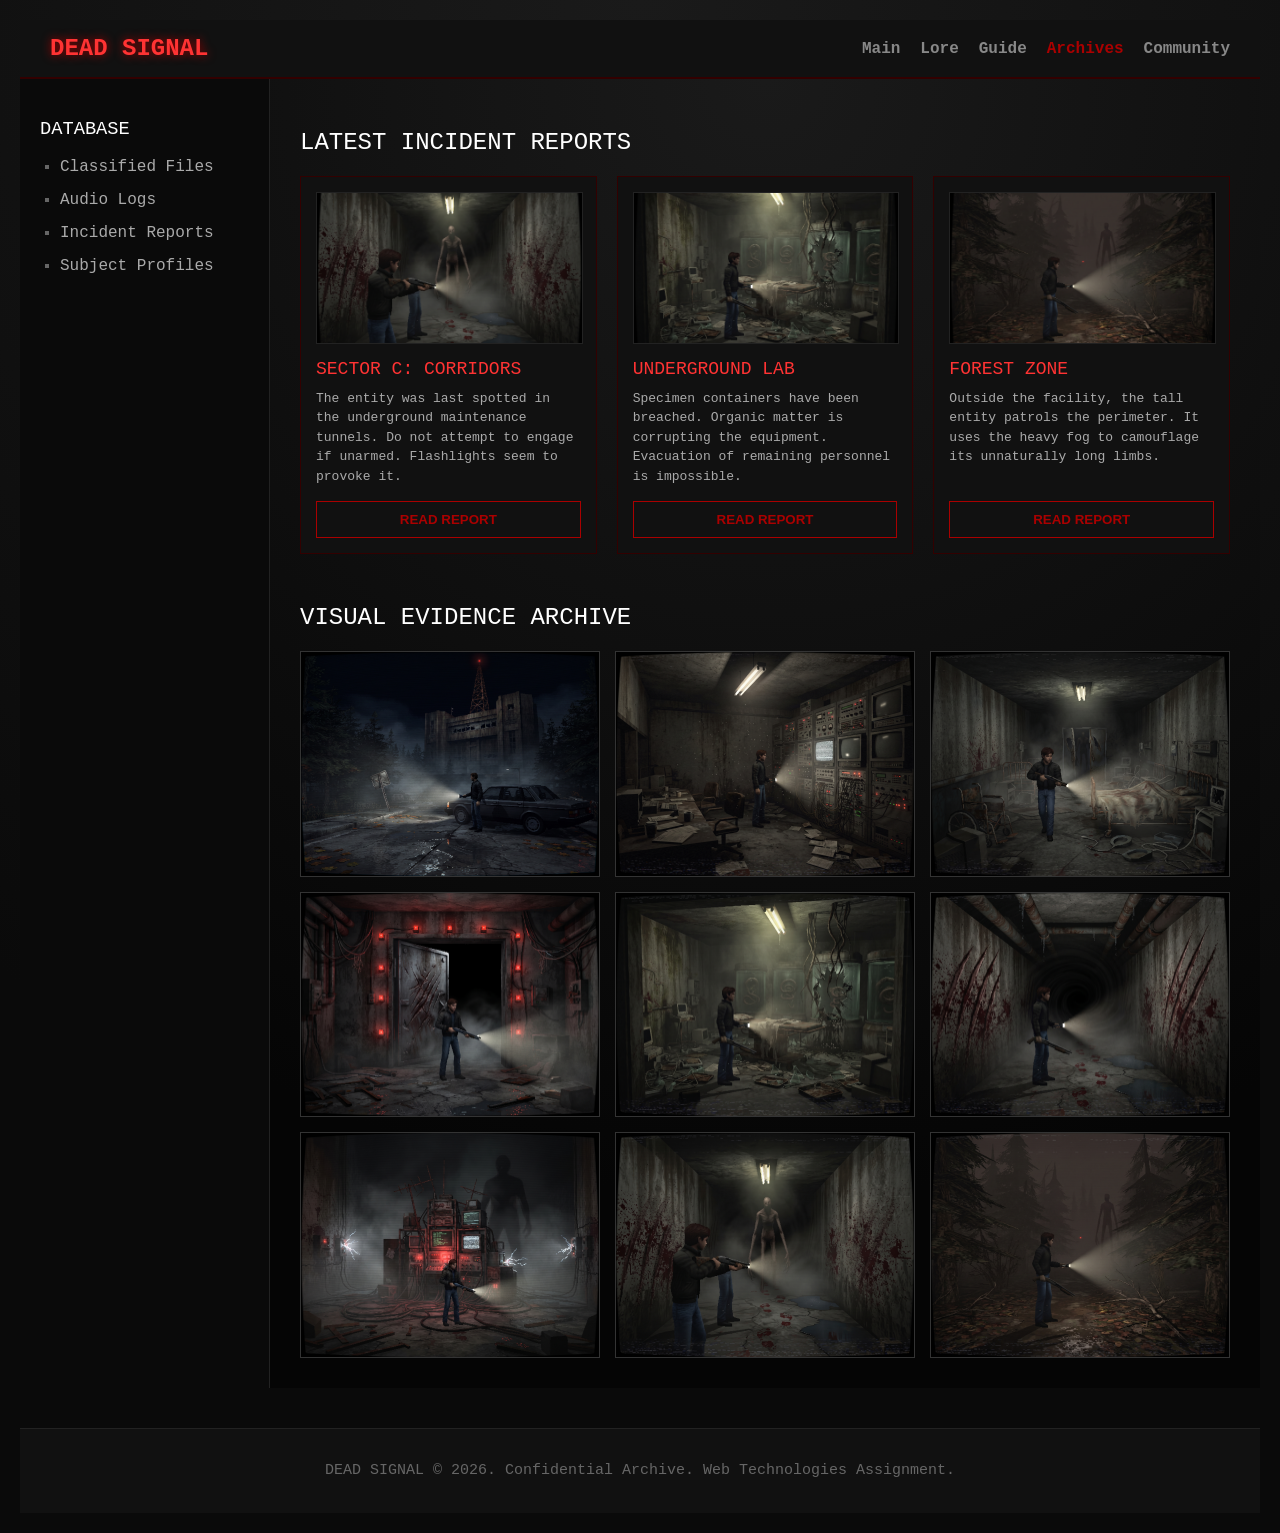
<file: archive.html>
<!DOCTYPE html>
<html lang="en">
<head>
    <meta charset="UTF-8">
    <meta name="viewport" content="width=device-width, initial-scale=1.0">
    <title>DEAD SIGNAL - Archives</title>
    <link href="css/style.css" rel="stylesheet">
</head>
<body>

    <div class="grid-layout">
        
        <header class="layout-header">
            <div class="flex-navbar">
                <div class="logo">DEAD SIGNAL</div>
                <ul class="nav-links">
                    <li><a href="index.html">Main</a></li>
                    <li><a href="story.html">Lore</a></li>
                    <li><a href="guide.html">Guide</a></li>
                    <li><a href="archive.html" class="active">Archives</a></li>
                    <li><a href="community.html">Community</a></li>
                </ul>
            </div>
        </header>

        <aside class="layout-sidebar">
            <h3>Database</h3>
            <ul class="sidebar-menu">
                <li><a href="#">Classified Files</a></li>
                <li><a href="#">Audio Logs</a></li>
                <li><a href="#">Incident Reports</a></li>
                <li><a href="#">Subject Profiles</a></li>
            </ul>
        </aside>

        <main class="layout-main">
            
            <h2>Latest Incident Reports</h2>
            <section class="cards-container">
                <div class="card">
                    <img src="Game Screenshots/s8.jpeg" alt="Corridor Encounter">
                    <h3>Sector C: Corridors</h3>
                    <p>The entity was last spotted in the underground maintenance tunnels. Do not attempt to engage if unarmed. Flashlights seem to provoke it.</p>
                    <button class="report-btn" data-title="INCIDENT REPORT — 17.10.1998" data-text="Two personnel entered Sector C and failed to return. Security footage shows the entity standing motionless in the corridor. All attempts to communicate failed. The area is now sealed.">Read Report</button>
                </div>
                <div class="card">
                    <img src="Game Screenshots/s5.jpeg" alt="The Laboratory">
                    <h3>Underground Lab</h3>
                    <p>Specimen containers have been breached. Organic matter is corrupting the equipment. Evacuation of remaining personnel is impossible.</p>
                    <button class="report-btn" data-title="INCIDENT REPORT — 17.10.1998" data-text="Specimen containment has failed. Organic growth was found throughout the laboratory. Three researchers are missing. Remaining personnel have been ordered to evacuate immediately.">Read Report</button>
                </div>
                <div class="card">
                    <img src="Game Screenshots/s9.jpeg" alt="Forest Entity">
                    <h3>Forest Zone</h3>
                    <p>Outside the facility, the tall entity patrols the perimeter. It uses the heavy fog to camouflage its unnaturally long limbs.</p>
                    <button class="report-btn" data-title="INCIDENT REPORT — 18.10.1998" data-text="A large humanoid entity was observed outside the facility. Visibility was reduced by abnormal fog. Two security officers disappeared while investigating the perimeter. No bodies were recovered.">Read Report</button>
                </div>
            </section>

            <h2>Visual Evidence Archive</h2>
            
            <section class="gallery-container">
                <div class="gallery-item">
                    <img src="Game Screenshots/s1.jpeg" alt="Evidence 1">
                    <div class="gallery-caption">Station 17 Exterior</div>
                </div>
                <div class="gallery-item">
                    <img src="Game Screenshots/s2.jpeg" alt="Evidence 2">
                    <div class="gallery-caption">Control Room Alpha</div>
                </div>
                <div class="gallery-item">
                    <img src="Game Screenshots/s3.jpeg" alt="Evidence 3">
                    <div class="gallery-caption">Hospital Wing</div>
                </div>
                <div class="gallery-item">
                    <img src="Game Screenshots/s4.jpeg" alt="Evidence 4">
                    <div class="gallery-caption">Breached Blast Door</div>
                </div>
                <div class="gallery-item">
                    <img src="Game Screenshots/s5.jpeg" alt="Evidence 5">
                    <div class="gallery-caption">Bio-Lab Containment</div>
                </div>
                <div class="gallery-item">
                    <img src="Game Screenshots/s6.jpeg" alt="Evidence 6">
                    <div class="gallery-caption">Blood-stained Tunnels</div>
                </div>
                <div class="gallery-item">
                    <img src="Game Screenshots/s7.jpeg" alt="Evidence 7">
                    <div class="gallery-caption">The Core Terminal</div>
                </div>
                <div class="gallery-item">
                    <img src="Game Screenshots/s8.jpeg" alt="Evidence 8">
                    <div class="gallery-caption">Hostile Encounter</div>
                </div>
                <div class="gallery-item">
                    <img src="Game Screenshots/s9.jpeg" alt="Evidence 9">
                    <div class="gallery-caption">The Tall Man (Forest)</div>
                </div>
            </section>

        </main>

        <footer class="layout-footer">
            <p>DEAD SIGNAL © 2026. Confidential Archive. Web Technologies Assignment.</p>
        </footer>

    </div>

    <div id="report-modal" class="modal">
        <div class="modal-content">
            <span class="close-btn">&times;</span>
            <h3 id="modal-title">resident evil is top</h3>
            <p id="modal-text">пасхалка</p>
        </div>
    </div>

    <script>
        const modal = document.getElementById("report-modal");
        const modalTitle = document.getElementById("modal-title");
        const modalText = document.getElementById("modal-text");
        const closeBtn = document.querySelector(".close-btn");
        const reportButtons = document.querySelectorAll(".report-btn");

        reportButtons.forEach(button => {
            button.addEventListener("click", function() {
                modalTitle.innerText = this.getAttribute("data-title");
                modalText.innerText = this.getAttribute("data-text");
                modal.style.display = "flex";
            });
        });

        closeBtn.addEventListener("click", function() {
            modal.style.display = "none";
        });

        window.addEventListener("click", function(event) {
            if (event.target === modal) {
                modal.style.display = "none";
            }
        });
    </script>
</body>
</html>
</file>
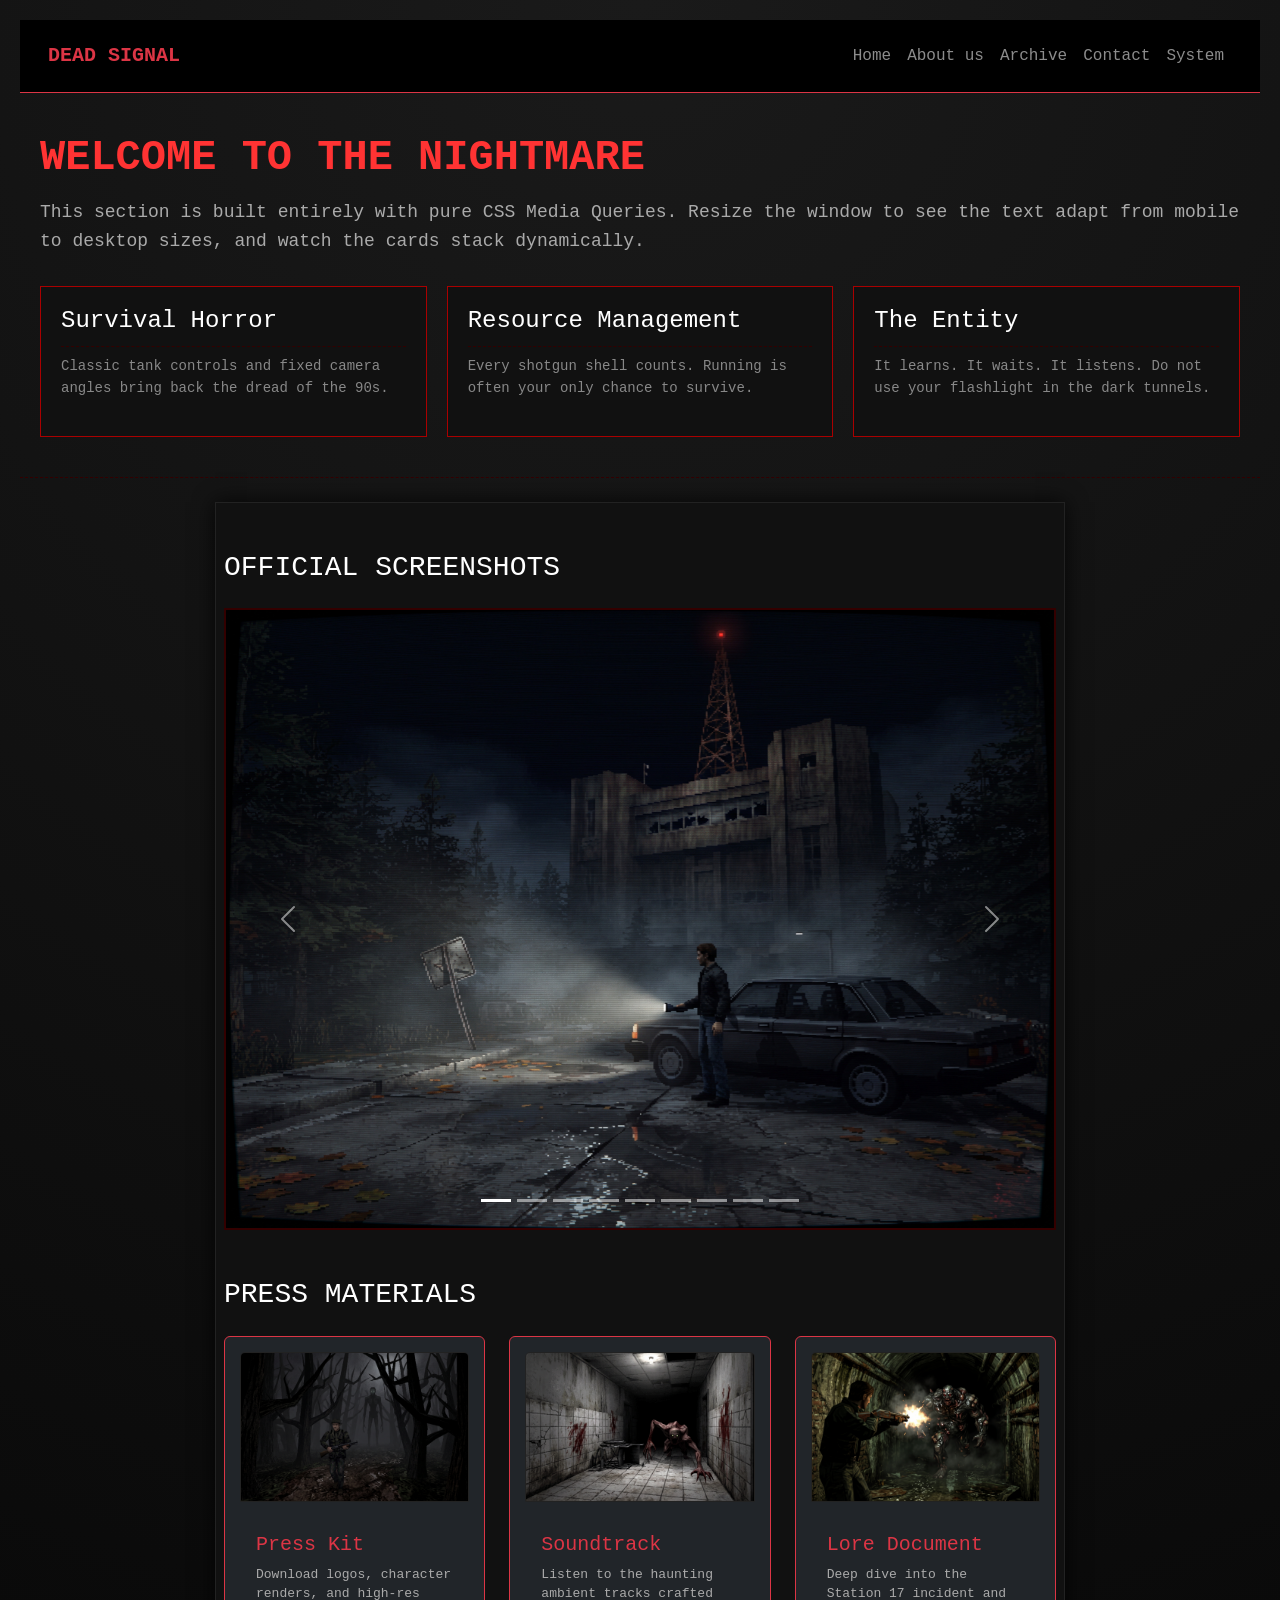
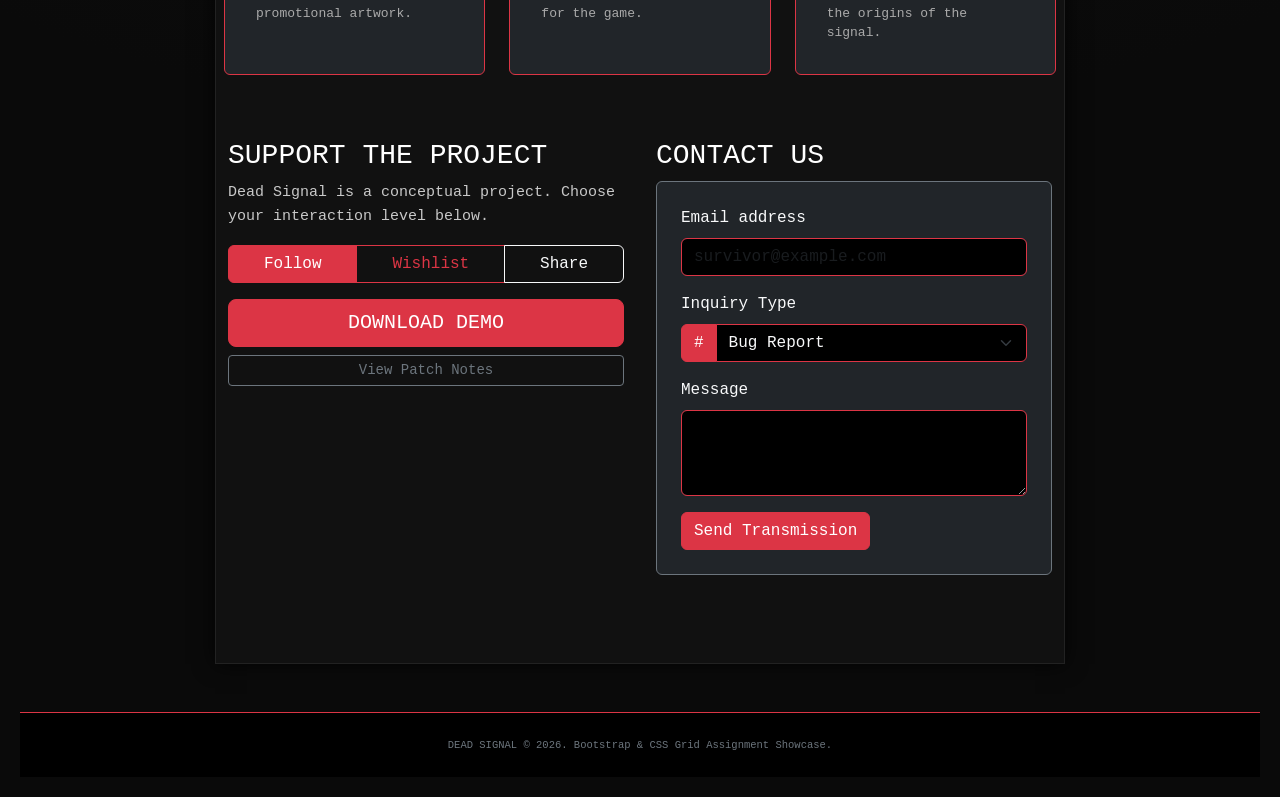
<file: community.html>
<!DOCTYPE html>
<html lang="en">
<head>
    <meta charset="UTF-8">
    <meta name="viewport" content="width=device-width, initial-scale=1.0">
    <title>DEAD SIGNAL - Community & Press</title>
    
    <link href="https://cdn.jsdelivr.net/npm/bootstrap@5.3.2/dist/css/bootstrap.min.css" rel="stylesheet">
    <link href="css/style.css" rel="stylesheet">

    <style>
        body {
            background-color: #050505;
            color: #c8c8c8;
        }
    </style>
</head>
<body>

    <nav class="navbar navbar-expand-md navbar-dark bg-black border-bottom border-danger p-3">
        <div class="container-fluid">
            <a class="navbar-brand text-danger fw-bold" style="font-family: 'Courier New', Courier, monospace;" href="#">DEAD SIGNAL</a>
            <button class="navbar-toggler" type="button" data-bs-toggle="collapse" data-bs-target="#navbarNav" aria-controls="navbarNav" aria-expanded="false" aria-label="Toggle navigation">
                <span class="navbar-toggler-icon"></span>
            </button>
            <div class="collapse navbar-collapse" id="navbarNav">
                <ul class="navbar-nav ms-auto" style="font-family: 'Courier New', Courier, monospace;">
                    <li class="nav-item"><a class="nav-link" href="index.html">Home</a></li>
                    <li class="nav-item"><a class="nav-link" href="story.html">About us</a></li>
                    <li class="nav-item"><a class="nav-link" href="archive.html">Archive</a></li>
                    <li class="nav-item"><a class="nav-link" href="#contact">Contact</a></li>
                    <li class="nav-item"><a class="nav-link" href="system.html">System</a></li>
                </ul>
            </div>
        </div>
    </nav>


    <section class="pure-css-section" style="padding: 40px 20px; border-bottom: 1px dashed #330000;">
        <div style="max-width: 1200px; margin: 0 auto;">
            
            <h2 class="responsive-typography-title">Welcome to the Nightmare</h2>
            <p class="responsive-typography-text">This section is built entirely with pure CSS Media Queries. Resize the window to see the text adapt from mobile to desktop sizes, and watch the cards stack dynamically.</p>

            <div class="pure-css-cards">
                <div class="pure-card">
                    <h4>Survival Horror</h4>
                    <p>Classic tank controls and fixed camera angles bring back the dread of the 90s.</p>
                </div>
                <div class="pure-card">
                    <h4>Resource Management</h4>
                    <p>Every shotgun shell counts. Running is often your only chance to survive.</p>
                </div>
                <div class="pure-card">
                    <h4>The Entity</h4>
                    <p>It learns. It waits. It listens. Do not use your flashlight in the dark tunnels.</p>
                </div>
            </div>
        </div>
    </section>


    <main class="container py-5 mt-lg-4 px-sm-2">
        
        <h3 class="text-white text-uppercase mb-4">Official Screenshots</h3>
        <div id="gameCarousel" class="carousel slide mb-5" data-bs-ride="carousel" style="border: 2px solid #330000;">
            <div class="carousel-indicators">
                <button type="button" data-bs-target="#gameCarousel" data-bs-slide-to="0" class="active"></button>
                <button type="button" data-bs-target="#gameCarousel" data-bs-slide-to="1"></button>
                <button type="button" data-bs-target="#gameCarousel" data-bs-slide-to="2"></button>
                <button type="button" data-bs-target="#gameCarousel" data-bs-slide-to="3"></button>
                <button type="button" data-bs-target="#gameCarousel" data-bs-slide-to="4"></button>
                <button type="button" data-bs-target="#gameCarousel" data-bs-slide-to="5"></button>
                <button type="button" data-bs-target="#gameCarousel" data-bs-slide-to="6"></button>
                <button type="button" data-bs-target="#gameCarousel" data-bs-slide-to="7"></button>
                <button type="button" data-bs-target="#gameCarousel" data-bs-slide-to="8"></button>
            </div>
            <div class="carousel-inner">
                <div class="carousel-item active"><img src="Game Screenshots/s1.jpeg" class="d-block w-100" alt="S1"></div>
                <div class="carousel-item"><img src="Game Screenshots/s2.jpeg" class="d-block w-100" alt="S2"></div>
                <div class="carousel-item"><img src="Game Screenshots/s3.jpeg" class="d-block w-100" alt="S3"></div>
                <div class="carousel-item"><img src="Game Screenshots/s4.jpeg" class="d-block w-100" alt="S4"></div>
                <div class="carousel-item"><img src="Game Screenshots/s5.jpeg" class="d-block w-100" alt="S5"></div>
                <div class="carousel-item"><img src="Game Screenshots/s6.jpeg" class="d-block w-100" alt="S6"></div>
                <div class="carousel-item"><img src="Game Screenshots/s7.jpeg" class="d-block w-100" alt="S7"></div>
                <div class="carousel-item"><img src="Game Screenshots/s8.jpeg" class="d-block w-100" alt="S8"></div>
                <div class="carousel-item"><img src="Game Screenshots/s9.jpeg" class="d-block w-100" alt="S9"></div>
            </div>
            <button class="carousel-control-prev" type="button" data-bs-target="#gameCarousel" data-bs-slide="prev">
                <span class="carousel-control-prev-icon"></span>
                <span class="visually-hidden">Previous</span>
            </button>
            <button class="carousel-control-next" type="button" data-bs-target="#gameCarousel" data-bs-slide="next">
                <span class="carousel-control-next-icon"></span>
                <span class="visually-hidden">Next</span>
            </button>
        </div>

        <h3 class="text-white text-uppercase mt-5 mb-4">Press Materials</h3>
        <div class="row g-4 mb-5">
            <div class="col-12 col-md-6 col-lg-4">
                <div class="card h-100 bg-dark border-danger text-light">
                    <img src="Game Screenshots/1.jpeg" class="card-img-top" alt="Promo 1">
                    <div class="card-body">
                        <h5 class="card-title text-danger">Press Kit</h5>
                        <p class="card-text">Download logos, character renders, and high-res promotional artwork.</p>
                    </div>
                </div>
            </div>
            <div class="col-12 col-md-6 col-lg-4">
                <div class="card h-100 bg-dark border-danger text-light">
                    <img src="Game Screenshots/2.jpeg" class="card-img-top" alt="Promo 2">
                    <div class="card-body">
                        <h5 class="card-title text-danger">Soundtrack</h5>
                        <p class="card-text">Listen to the haunting ambient tracks crafted for the game.</p>
                    </div>
                </div>
            </div>
            <div class="col-12 col-md-12 col-lg-4">
                <div class="card h-100 bg-dark border-danger text-light">
                    <img src="Game Screenshots/3.jpeg" class="card-img-top" alt="Promo 3">
                    <div class="card-body">
                        <h5 class="card-title text-danger">Lore Document</h5>
                        <p class="card-text">Deep dive into the Station 17 incident and the origins of the signal.</p>
                    </div>
                </div>
            </div>
        </div>

        <div class="row mt-5" id="contact">
            <div class="col-12 col-lg-6 mb-4 p-sm-3">
                <h3 class="text-white text-uppercase">Support the Project</h3>
                <p>Dead Signal is a conceptual project. Choose your interaction level below.</p>
                <div class="btn-group w-100 mb-3" role="group">
                    <button type="button" class="btn btn-danger">Follow</button>
                    <button type="button" class="btn btn-outline-danger">Wishlist</button>
                    <button type="button" class="btn btn-outline-light">Share</button>
                </div>
                <button type="button" class="btn btn-danger btn-lg w-100 mb-2">DOWNLOAD DEMO</button>
                <button type="button" class="btn btn-outline-secondary btn-sm w-100">View Patch Notes</button>
            </div>

            <div class="col-12 col-lg-6 mb-4 p-sm-3">
                <h3 class="text-white text-uppercase">Contact Us</h3>
                <form class="bg-dark p-4 border border-secondary rounded">
                    <div class="mb-3">
                        <label for="contactEmail" class="form-label text-light">Email address</label>
                        <input type="email" class="form-control bg-black text-light border-danger" id="contactEmail" placeholder="survivor@example.com">
                    </div>
                    <div class="mb-3">
                        <label class="form-label text-light">Inquiry Type</label>
                        <div class="input-group">
                            <span class="input-group-text bg-danger text-white border-danger">#</span>
                            <select class="form-select bg-black text-light border-danger">
                                <option>Bug Report</option>
                                <option>Press Inquiry</option>
                                <option>General Feedback</option>
                            </select>
                        </div>
                    </div>
                    <div class="mb-3">
                        <label for="messageText" class="form-label text-light">Message</label>
                        <textarea class="form-control bg-black text-light border-danger" id="messageText" rows="3"></textarea>
                    </div>
                    <button type="submit" class="btn btn-danger">Send Transmission</button>
                </form>
            </div>
        </div>

    </main>

    <footer class="bg-black border-top border-danger text-center p-4 mt-5">
        <p class="text-secondary small m-0">DEAD SIGNAL © 2026. Bootstrap & CSS Grid Assignment Showcase.</p>
    </footer>

    <script src="https://cdn.jsdelivr.net/npm/bootstrap@5.3.2/dist/js/bootstrap.bundle.min.js"></script>
</body>
</html>
</file>
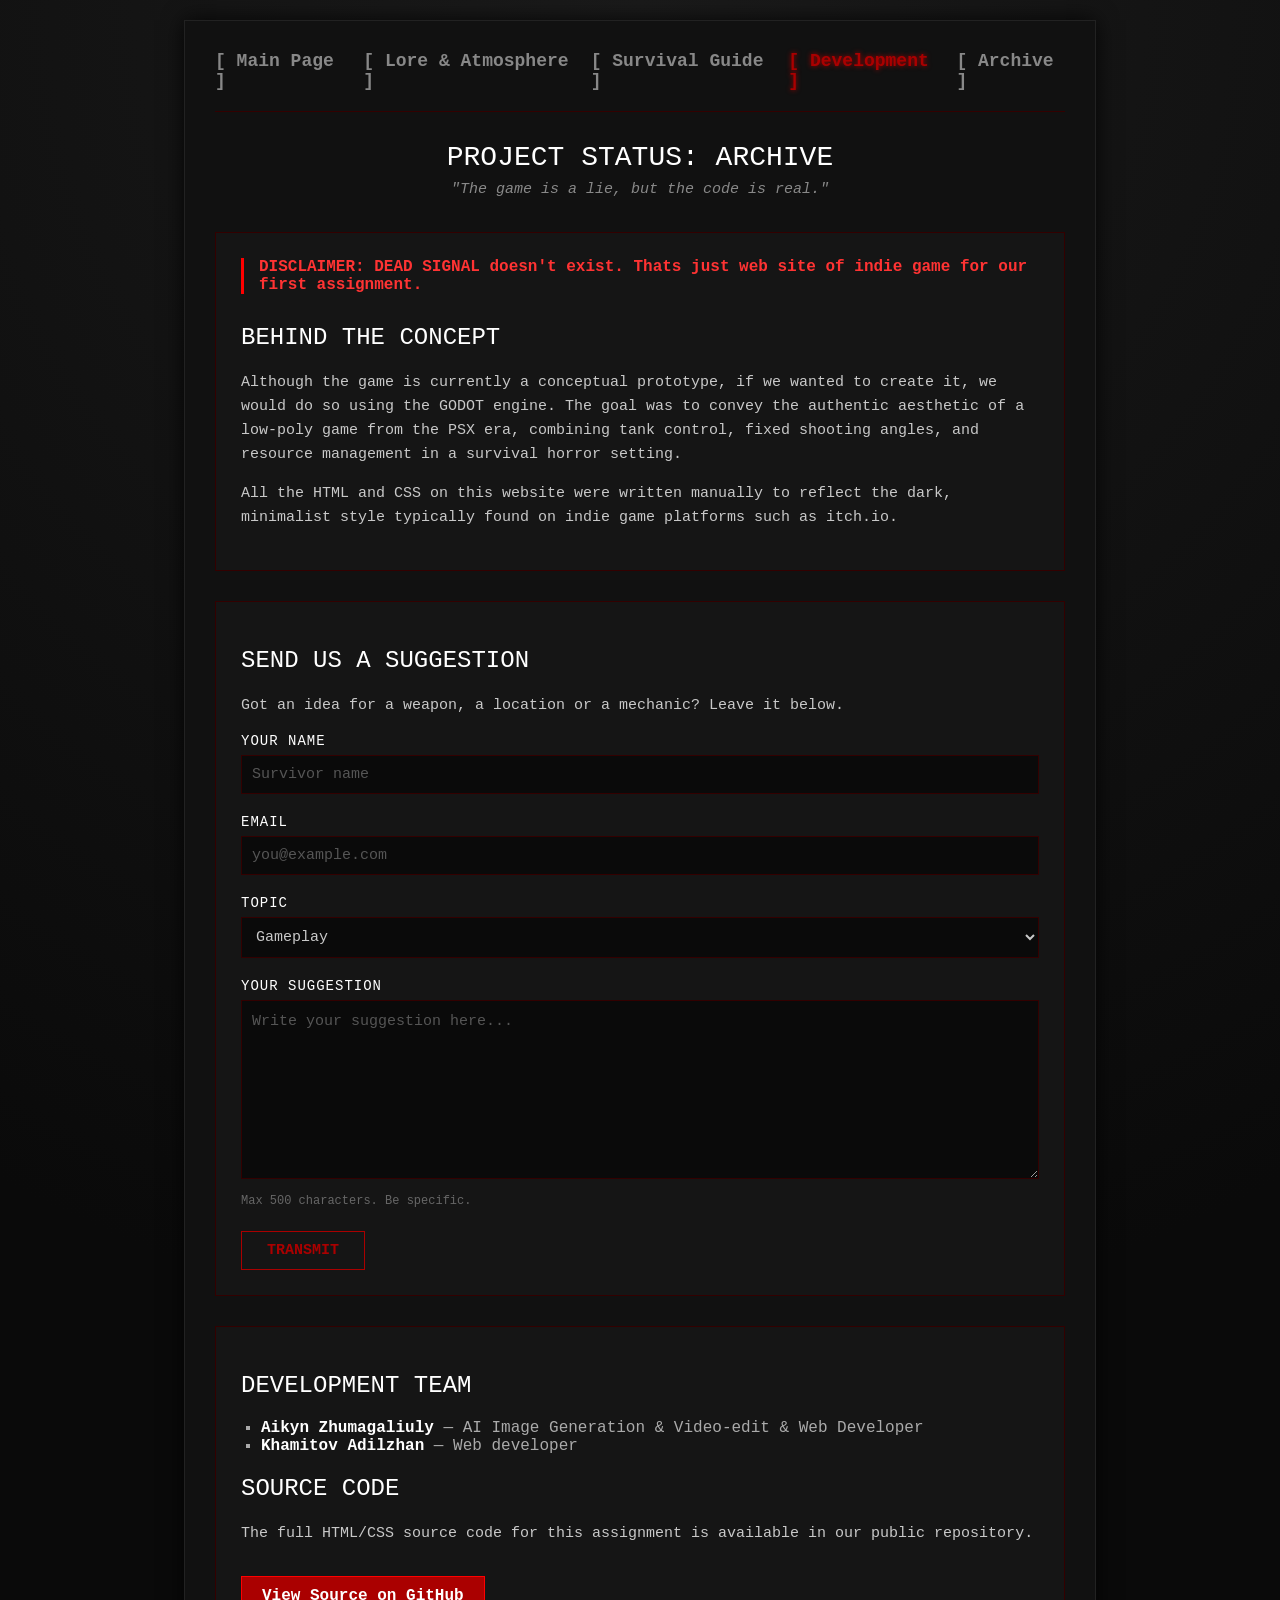
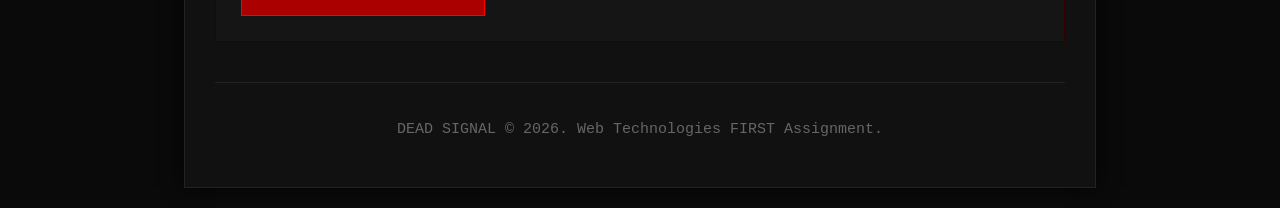
<file: devblog.html>
<!DOCTYPE html>
<html lang="en">
<head>
    <meta charset="UTF-8">
    <link href="css/style.css" rel="stylesheet">
    <meta name="viewport" content="width=device-width, initial-scale=1.0">
    <title>DEAD SIGNAL - Credits</title>
</head>
<body>

    <div class="container">
        <div class="nav-menu">
            <a href="index.html">[ Main Page ]</a>
            <a href="story.html">[ Lore & Atmosphere ]</a>
            <a href="guide.html">[ Survival Guide ]</a>
            <a href="credits.html" class="active">[ Development ]</a>
            <a href="archive.html">[ Archive ]</a>
        </div>

        <h1>Project Status: Archive</h1>
        <p class="subtitle">"The game is a lie, but the code is real."</p>

        <div class="dev-box">
            <div class="disclaimer">
                DISCLAIMER: DEAD SIGNAL doesn't exist. Thats just web site of indie game for our first assignment.
            </div>
            
            <h2>Behind the Concept</h2>
            <p>Although the game is currently a conceptual prototype, if we wanted to create it, we would do so using the GODOT engine. The goal was to convey the authentic aesthetic of a low‑poly game from the PSX era, combining tank control, fixed shooting angles, and resource management in a survival horror setting.</p>
            <p>All the HTML and CSS on this website were written manually to reflect the dark, minimalist style typically found on indie game platforms such as itch.io.</p>
        </div>

        <div class="dev-box">
            <h2>Send Us a Suggestion</h2>
            <p>Got an idea for a weapon, a location or a mechanic? Leave it below.</p>

            <form class="suggest-form" action="#" method="post">
                <div class="form-row">
                    <label for="name">Your Name</label>
                    <input type="text" id="name" name="name" placeholder="Survivor name" required>
                </div>

                <div class="form-row">
                    <label for="email">Email</label>
                    <input type="email" id="email" name="email" placeholder="you@example.com" required>
                </div>

                <div class="form-row">
                    <label for="topic">Topic</label>
                    <select id="topic" name="topic">
                        <option value="gameplay">Gameplay</option>
                        <option value="story">Story &amp; Lore</option>
                        <option value="website">Website</option>
                        <option value="other">Other</option>
                    </select>
                </div>

                <div class="form-row">
                    <label for="message">Your Suggestion</label>
                    <textarea id="message" name="message" rows="7" placeholder="Write your suggestion here..." required></textarea>
                    <p class="form-hint">Max 500 characters. Be specific.</p>
                </div>

                <button type="submit">Transmit</button>
            </form>
        </div>

        <div class="dev-box">
            <h2>Development Team</h2>
            <ul class="credits-list">
                <li><span>Aikyn Zhumagaliuly</span> — AI Image Generation & Video-edit & Web Developer</li>
                <li><span>Khamitov Adilzhan</span> — Web developer</li>
            </ul>

            <h2>Source Code</h2>
            <p>The full HTML/CSS source code for this assignment is available in our public repository.</p>
            <a href="https://github.com/aikyn7/Dead-Signal-Indie-Game-Site" target="_blank" class="github-link">View Source on GitHub</a>
        </div>

        <footer>
            <p>DEAD SIGNAL © 2026. Web Technologies FIRST Assignment.</p>
        </footer>
    </div>

</body>
</html>
</file>
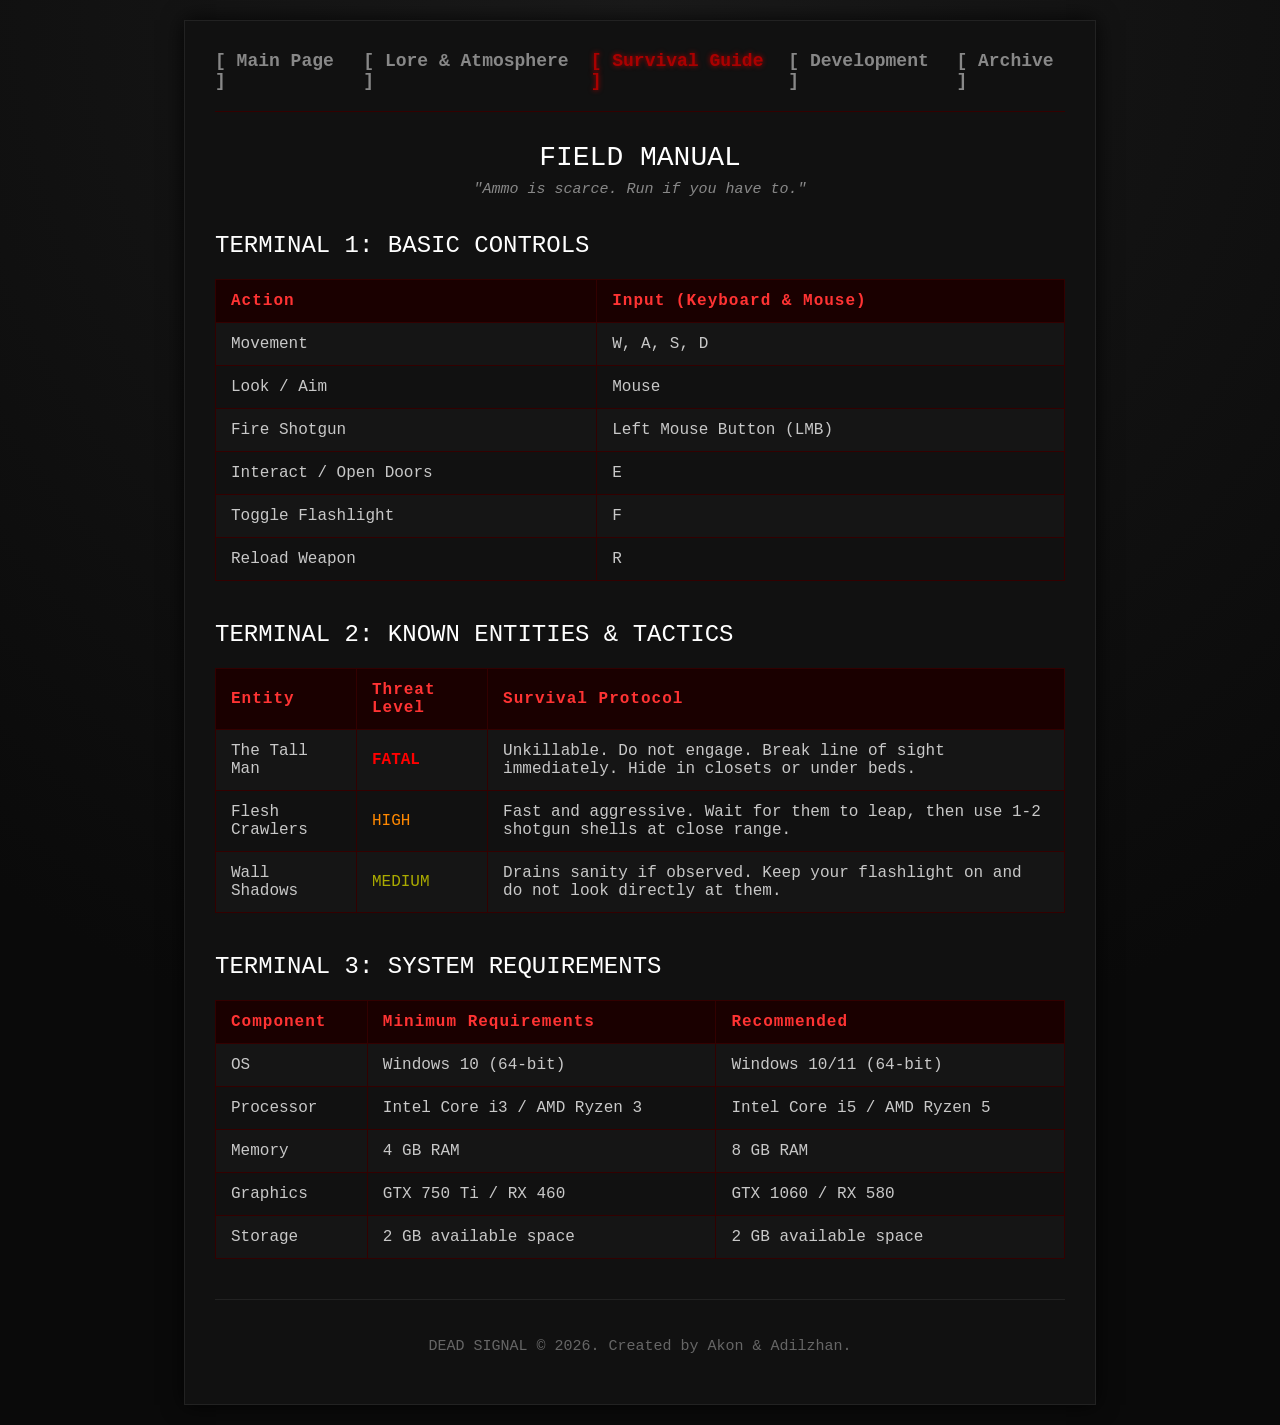
<file: guide.html>
<!DOCTYPE html>
<html lang="en">
<head>
    <meta charset="UTF-8">
    <link href="css/style.css" rel="stylesheet">
    <meta name="viewport" content="width=device-width, initial-scale=1.0">
    <title>DEAD SIGNAL - Survival Guide</title>
</head>
<body>

    <div class="container">
        <div class="nav-menu">
            <a href="index.html">[ Main Page ]</a>
            <a href="story.html">[ Lore & Atmosphere ]</a>
            <a href="guide.html" class="active">[ Survival Guide ]</a>
            <a href="devblog.html">[ Development ]</a>
            <a href="archive.html">[ Archive ]</a>
        </div>

        <h1>Field Manual</h1>
        <p class="subtitle">"Ammo is scarce. Run if you have to."</p>

        <h2>Terminal 1: Basic Controls</h2>
        <table>
            <thead>
                <tr>
                    <th>Action</th>
                    <th>Input (Keyboard & Mouse)</th>
                </tr>
            </thead>
            <tbody>
                <tr>
                    <td>Movement</td>
                    <td>W, A, S, D</td>
                </tr>
                <tr>
                    <td>Look / Aim</td>
                    <td>Mouse</td>
                </tr>
                <tr>
                    <td>Fire Shotgun</td>
                    <td>Left Mouse Button (LMB)</td>
                </tr>
                <tr>
                    <td>Interact / Open Doors</td>
                    <td>E</td>
                </tr>
                <tr>
                    <td>Toggle Flashlight</td>
                    <td>F</td>
                </tr>
                <tr>
                    <td>Reload Weapon</td>
                    <td>R</td>
                </tr>
            </tbody>
        </table>

        <h2>Terminal 2: Known Entities & Tactics</h2>
        <table>
            <thead>
                <tr>
                    <th>Entity</th>
                    <th>Threat Level</th>
                    <th>Survival Protocol</th>
                </tr>
            </thead>
            <tbody>
                <tr>
                    <td>The Tall Man</td>
                    <td class="threat-fatal">FATAL</td>
                    <td>Unkillable. Do not engage. Break line of sight immediately. Hide in closets or under beds.</td>
                </tr>
                <tr>
                    <td>Flesh Crawlers</td>
                    <td class="threat-high">HIGH</td>
                    <td>Fast and aggressive. Wait for them to leap, then use 1-2 shotgun shells at close range.</td>
                </tr>
                <tr>
                    <td>Wall Shadows</td>
                    <td class="threat-medium">MEDIUM</td>
                    <td>Drains sanity if observed. Keep your flashlight on and do not look directly at them.</td>
                </tr>
            </tbody>
        </table>

        <h2>Terminal 3: System Requirements</h2>
        <table>
            <thead>
                <tr>
                    <th>Component</th>
                    <th>Minimum Requirements</th>
                    <th>Recommended</th>
                </tr>
            </thead>
            <tbody>
                <tr>
                    <td>OS</td>
                    <td>Windows 10 (64-bit)</td>
                    <td>Windows 10/11 (64-bit)</td>
                </tr>
                <tr>
                    <td>Processor</td>
                    <td>Intel Core i3 / AMD Ryzen 3</td>
                    <td>Intel Core i5 / AMD Ryzen 5</td>
                </tr>
                <tr>
                    <td>Memory</td>
                    <td>4 GB RAM</td>
                    <td>8 GB RAM</td>
                </tr>
                <tr>
                    <td>Graphics</td>
                    <td>GTX 750 Ti / RX 460</td>
                    <td>GTX 1060 / RX 580</td>
                </tr>
                <tr>
                    <td>Storage</td>
                    <td>2 GB available space</td>
                    <td>2 GB available space</td>
                </tr>
            </tbody>
        </table>

        <footer>
            <p>DEAD SIGNAL © 2026. Created by Akon & Adilzhan.</p>
        </footer>
    </div>

</body>
</html>
</file>
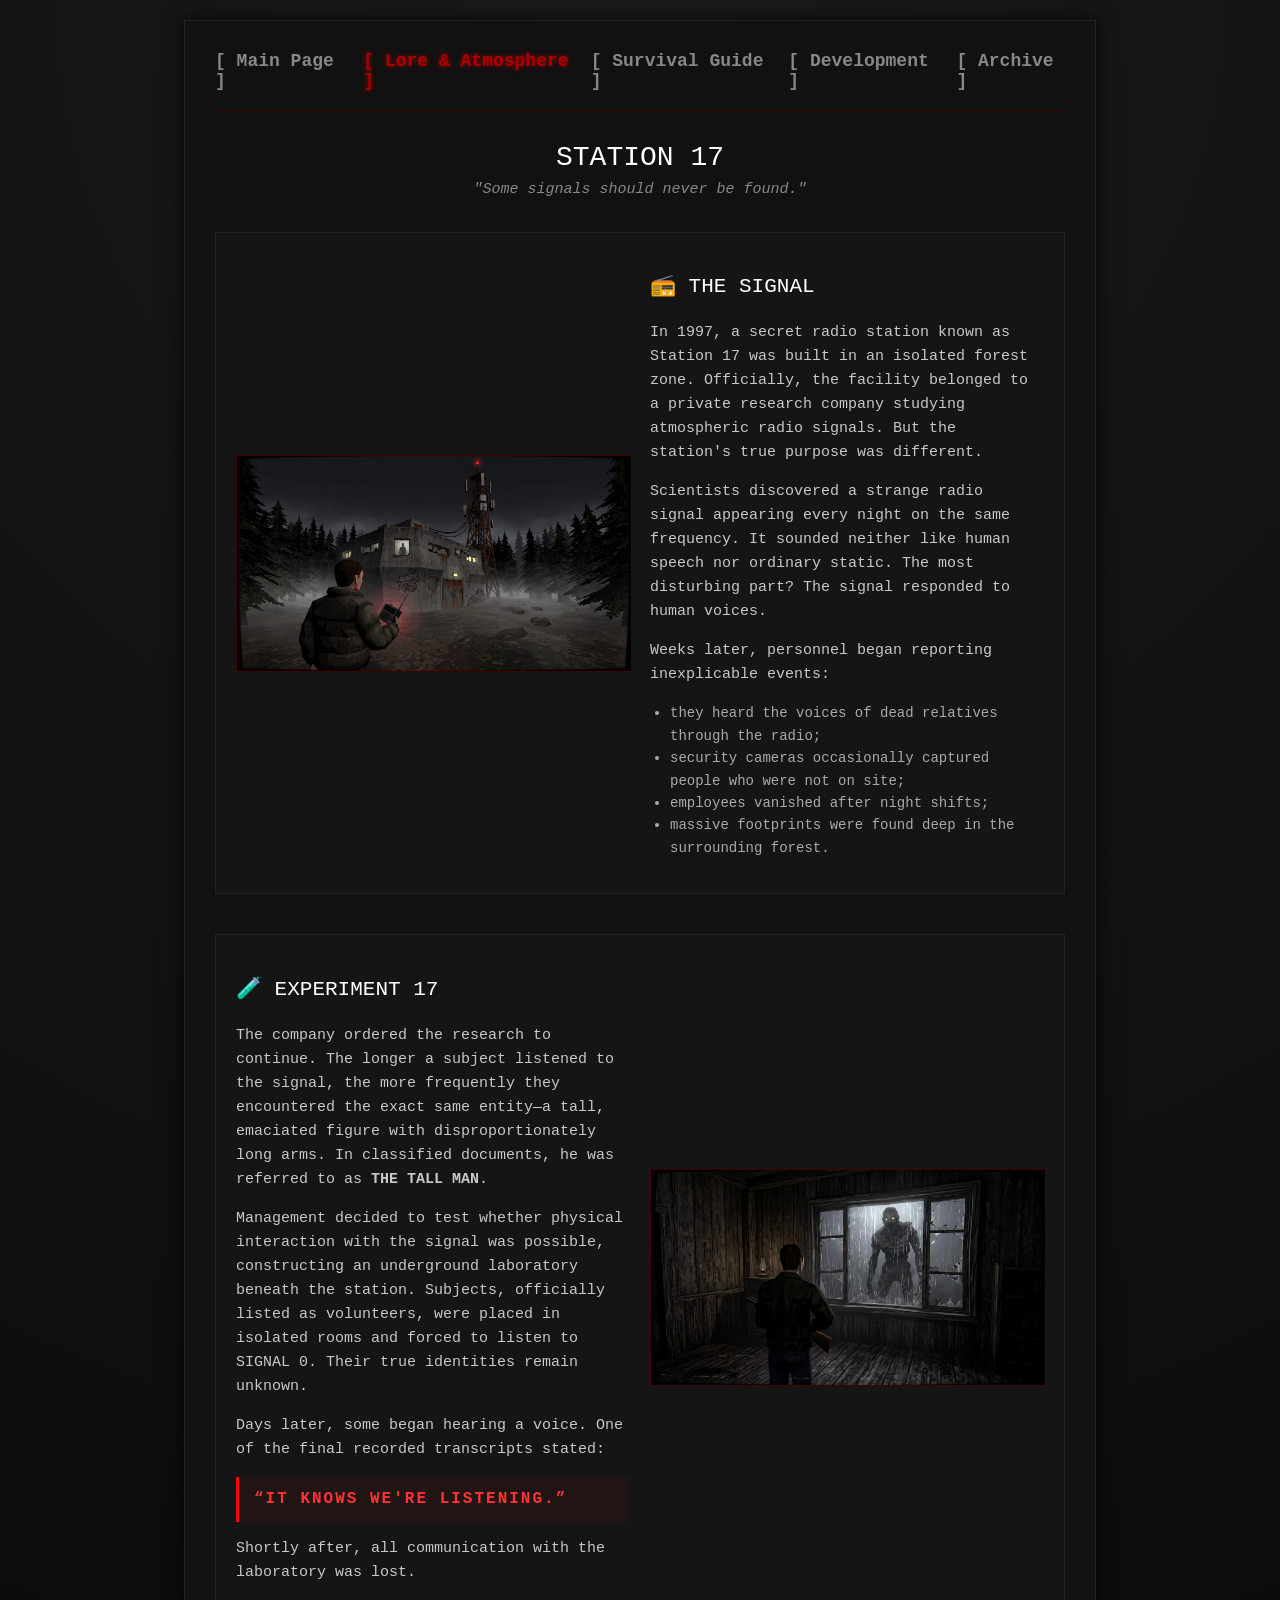
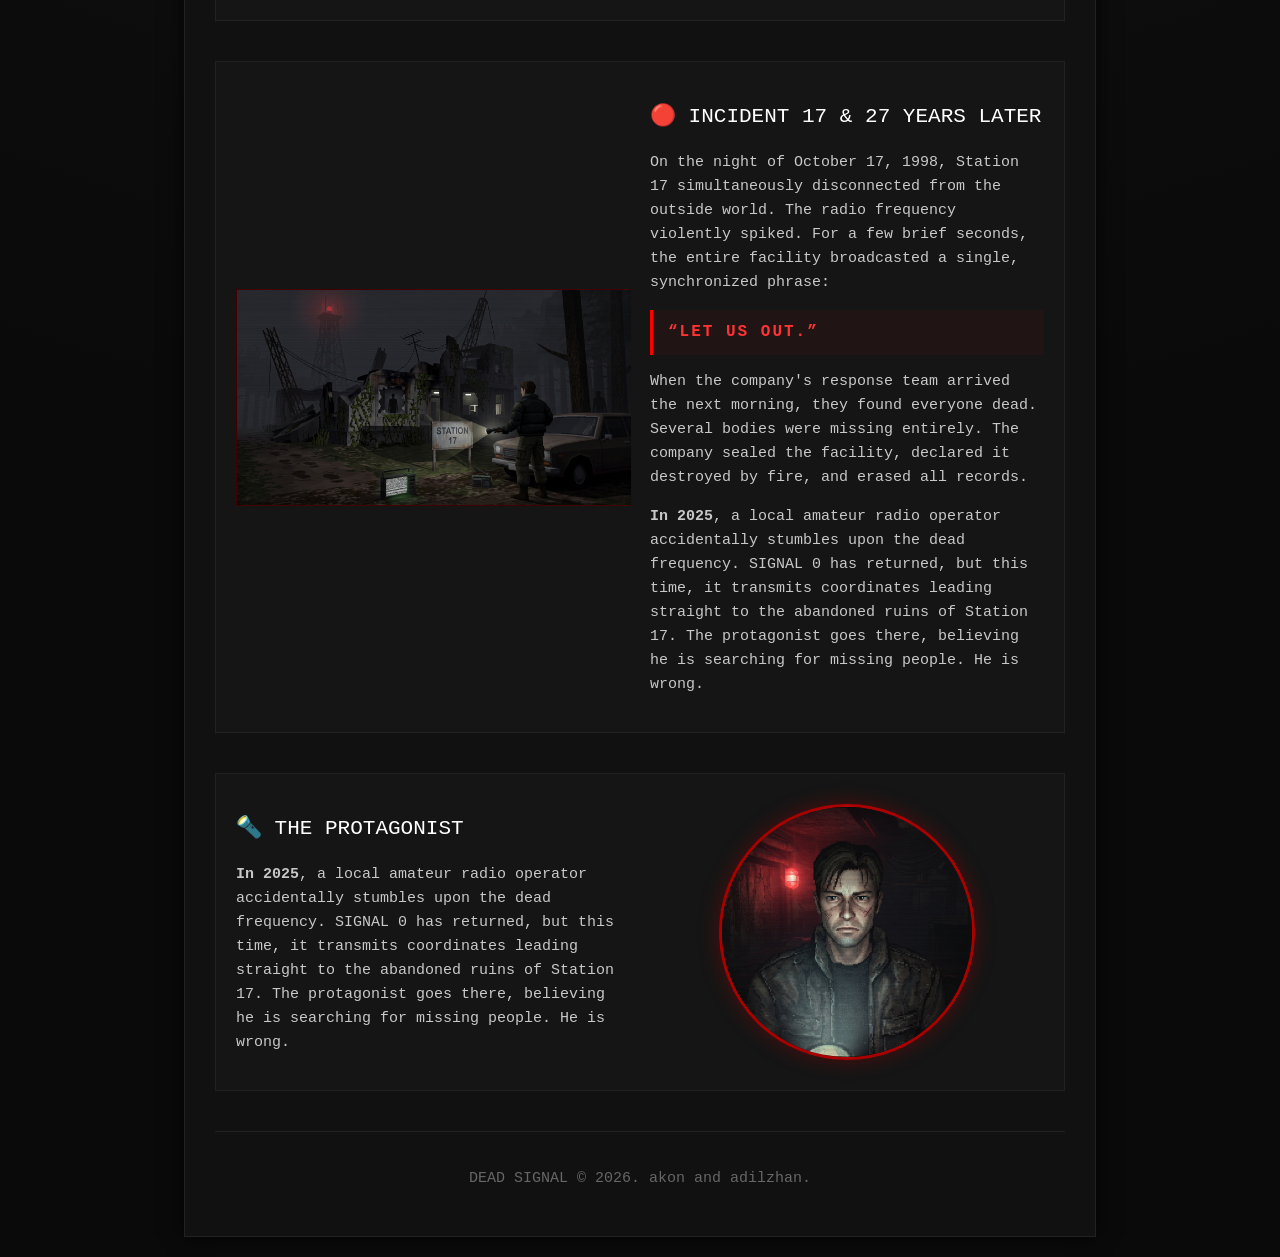
<file: story.html>
<!DOCTYPE html>
<html lang="en">
<head>
    <meta charset="UTF-8">
    <link href="css/style.css" rel="stylesheet">
    <meta name="viewport" content="width=device-width, initial-scale=1.0">
    <title>DEAD SIGNAL - Lore</title>
</head>
<body>

    <div class="container">
        <div class="nav-menu">
            <a href="index.html">[ Main Page ]</a>
            <a href="story.html" class="active">[ Lore & Atmosphere ]</a>
            <a href="guide.html">[ Survival Guide ]</a>
            <a href="credits.html">[ Development ]</a>
            <a href="archive.html">[ Archive ]</a>
        </div>

        <h1>Station 17</h1>
        <p class="subtitle">"Some signals should never be found."</p>

        <div class="lore-block">
            <div class="lore-text">
                <h2>📻 THE SIGNAL</h2>
                <p>In 1997, a secret radio station known as Station 17 was built in an isolated forest zone. Officially, the facility belonged to a private research company studying atmospheric radio signals. But the station's true purpose was different.</p>
                <p>Scientists discovered a strange radio signal appearing every night on the same frequency. It sounded neither like human speech nor ordinary static. The most disturbing part? The signal responded to human voices.</p>
                <p>Weeks later, personnel began reporting inexplicable events:</p>
                <ul>
                    <li>they heard the voices of dead relatives through the radio;</li>
                    <li>security cameras occasionally captured people who were not on site;</li>
                    <li>employees vanished after night shifts;</li>
                    <li>massive footprints were found deep in the surrounding forest.</li>
                </ul>
            </div>
            <div class="lore-image">
                <img src="Game Screenshots/story1.jpeg" alt="Radio communication room">
            </div>
        </div>

        <div class="lore-block">
            <div class="lore-text">
                <h2>🧪 EXPERIMENT 17</h2>
                <p>The company ordered the research to continue. The longer a subject listened to the signal, the more frequently they encountered the exact same entity—a tall, emaciated figure with disproportionately long arms. In classified documents, he was referred to as <strong>THE TALL MAN</strong>.</p>
                <p>Management decided to test whether physical interaction with the signal was possible, constructing an underground laboratory beneath the station. Subjects, officially listed as volunteers, were placed in isolated rooms and forced to listen to SIGNAL 0. Their true identities remain unknown.</p>
                <p>Days later, some began hearing a voice. One of the final recorded transcripts stated:</p>
                <div class="creepy-quote">“It knows we're listening.”</div>
                <p>Shortly after, all communication with the laboratory was lost.</p>
            </div>
            <div class="lore-image">
                <img src="Game Screenshots/screen1.jpeg" alt="The Tall Man at the window">
            </div>
        </div>

        <div class="lore-block">
            <div class="lore-text">
                <h2>🔴 INCIDENT 17 & 27 YEARS LATER</h2>
                <p>On the night of October 17, 1998, Station 17 simultaneously disconnected from the outside world. The radio frequency violently spiked. For a few brief seconds, the entire facility broadcasted a single, synchronized phrase:</p>
                <div class="creepy-quote">“LET US OUT.”</div>
                <p>When the company's response team arrived the next morning, they found everyone dead. Several bodies were missing entirely. The company sealed the facility, declared it destroyed by fire, and erased all records.</p>
                <p><strong>In 2025</strong>, a local amateur radio operator accidentally stumbles upon the dead frequency. SIGNAL 0 has returned, but this time, it transmits coordinates leading straight to the abandoned ruins of Station 17. The protagonist goes there, believing he is searching for missing people. He is wrong.</p>
            </div>
            <div class="lore-image">
                <img src="Game Screenshots/story3.jpeg" alt="Shadow on the wall">
            </div>
        </div>
        <div class="lore-block">
            <div class="lore-text">
                <h2>🔦 THE PROTAGONIST</h2>
                <p><strong>In 2025</strong>, a local amateur radio operator accidentally stumbles upon the dead frequency. SIGNAL 0 has returned, but this time, it transmits coordinates leading straight to the abandoned ruins of Station 17. The protagonist goes there, believing he is searching for missing people. He is wrong.</p>
            </div>
            <div class="portrait-image">
                <img src="Game Screenshots/character.jpeg" alt="The Protagonist">
            </div>
        </div>

        <footer>
            <p>DEAD SIGNAL © 2026. akon and adilzhan.</p>
        </footer>
    </div>

</body>
</html>
</file>
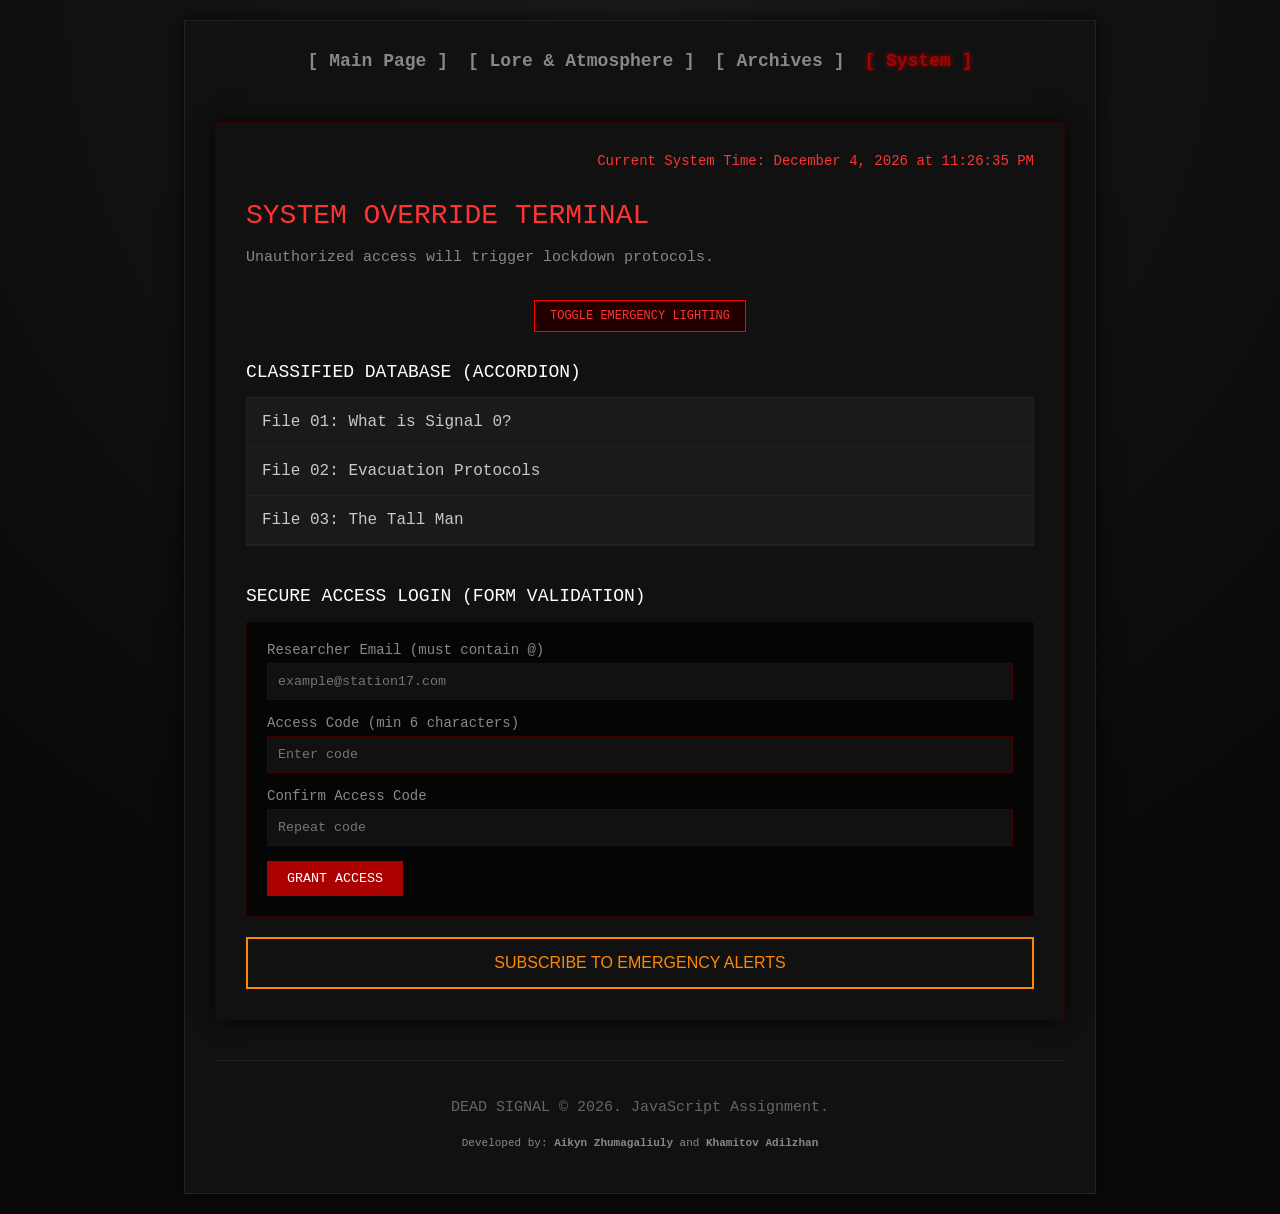
<file: system.html>
<!DOCTYPE html>
<html lang="en">
<head>
    <meta charset="UTF-8">
    <meta name="viewport" content="width=device-width, initial-scale=1.0">
    <title>DEAD SIGNAL - System Terminal</title>
    <link href="css/style.css" rel="stylesheet">
</head>
<body>

    <div class="container">
        <div class="nav-menu">
            <a href="index.html">[ Main Page ]</a>
            <a href="story.html">[ Lore & Atmosphere ]</a>
            <a href="archive.html">[ Archives ]</a>
            <a href="system.html" class="active">[ System ]</a>
        </div>

        <div class="terminal-container">
            <div id="system-clock">Uplink established... Waiting for time sync.</div>

            <h1 style="text-align: left; color: #ff3333;">System Override Terminal</h1>
            <p style="color: #888; margin-bottom: 30px;">Unauthorized access will trigger lockdown protocols.</p>

            <button class="bg-override-btn" id="bgToggle">Toggle Emergency Lighting</button>

            <h2 style="font-size: 18px; color: #fff; margin-top: 20px;">Classified Database (Accordion)</h2>
            <div class="accordion">
                <button class="acc-btn">File 01: What is Signal 0?</button>
                <div class="acc-content">
                    <p>Signal 0 is an anomalous frequency discovered in 1997. It does not contain data, but rather reacts to human observation. Continuous exposure leads to auditory hallucinations and paranoia.</p>
                </div>

                <button class="acc-btn">File 02: Evacuation Protocols</button>
                <div class="acc-content">
                    <p>In the event of a containment breach, personnel are instructed to power down all light sources, avoid eye contact with the shadows, and wait for the extraction team. (Note: The extraction team does not exist).</p>
                </div>

                <button class="acc-btn">File 03: The Tall Man</button>
                <div class="acc-content">
                    <p>Subject is approximately 2.5 meters tall. No facial features. Moves silently despite its mass. Do not attempt to engage under any circumstances.</p>
                </div>
            </div>

            <h2 style="font-size: 18px; color: #fff; margin-top: 40px;">Secure Access Login (Form Validation)</h2>
            <form id="secureForm" class="secure-form">
                <div class="form-group">
                    <label for="email">Researcher Email (must contain @)</label>
                    <input type="text" id="email" placeholder="example@station17.com">
                </div>
                <div class="form-group">
                    <label for="password">Access Code (min 6 characters)</label>
                    <input type="password" id="password" placeholder="Enter code">
                </div>
                <div class="form-group">
                    <label for="confirmPassword">Confirm Access Code</label>
                    <input type="password" id="confirmPassword" placeholder="Repeat code">
                </div>
                <button type="submit" class="submit-btn">Grant Access</button>
                <div id="formError" class="error-message"></div>
                <div id="formSuccess" class="success-message">Access Granted. Welcome, Researcher.</div>
            </form>

            <button class="emergency-btn" id="openPopupBtn">Subscribe to Emergency Alerts</button>
        </div>

        <footer>
            <p>DEAD SIGNAL © 2026. JavaScript Assignment.</p>
            <p style="color: #888; font-size: 11px;">Developed by: <strong>Aikyn Zhumagaliuly</strong> and <strong>Khamitov Adilzhan</strong></p>
        </footer>
    </div>

    <div id="subscriptionModal" class="js-modal">
        <div class="js-modal-content">
            <span class="js-close-btn" id="closePopupBtn">&times;</span>
            <h2 style="color: #ff8800; font-size: 20px; margin-top: 0;">Emergency Alerts</h2>
            <p style="color: #ccc; font-size: 14px;">Enter your radio frequency to receive extraction coordinates.</p>
            <input type="text" placeholder="Frequency (e.g. 104.5 FM)" style="width: 100%; padding: 10px; background: #000; border: 1px solid #ff8800; color: #fff; margin-bottom: 15px;">
            <button style="background: #ff8800; color: #000; border: none; padding: 10px 20px; cursor: pointer; font-weight: bold; width: 100%;">Connect</button>
        </div>
    </div>

    <script>
        // JS CODE
        document.addEventListener('DOMContentLoaded', function() {
            
            function updateTime() {
                const clockElement = document.getElementById('system-clock');
                const now = new Date();
                const options = { year: 'numeric', month: 'long', day: 'numeric', hour: '2-digit', minute: '2-digit', second: '2-digit' };
                clockElement.innerText = "Current System Time: " + now.toLocaleDateString('en-US', options);
            }
            setInterval(updateTime, 1000);
            updateTime();

            const bgBtn = document.getElementById('bgToggle');
            const body = document.body;
            const colors = ['#0a0a0a', '#1a0000', '#001a00', '#0a0a1a', '#220000'];
            let colorIndex = 0;

            bgBtn.addEventListener('click', function() {
                colorIndex++;
                if(colorIndex >= colors.length) colorIndex = 0;
                body.style.backgroundImage = 'none';
                body.style.backgroundColor = colors[colorIndex];
            });

            const accButtons = document.querySelectorAll('.acc-btn');
            accButtons.forEach(btn => {
                btn.addEventListener('click', function() {
                    this.classList.toggle('active');
                    const content = this.nextElementSibling;
                    if (content.style.maxHeight) {
                        content.style.maxHeight = null;
                    } else {
                        content.style.maxHeight = content.scrollHeight + "px";
                    }
                });
            });

            const form = document.getElementById('secureForm');
            const errorDiv = document.getElementById('formError');
            const successDiv = document.getElementById('formSuccess');

            form.addEventListener('submit', function(e) {
                e.preventDefault();
                errorDiv.style.display = 'none';
                successDiv.style.display = 'none';

                const email = document.getElementById('email').value.trim();
                const pass = document.getElementById('password').value.trim();
                const confirmPass = document.getElementById('confirmPassword').value.trim();

                if (!email || !pass || !confirmPass) {
                    errorDiv.innerText = "Error: All fields are required.";
                    errorDiv.style.display = 'block';
                    return;
                }

                const emailRegex = /^[^\s@]+@[^\s@]+\.[^\s@]+$/;
                if (!emailRegex.test(email)) {
                    errorDiv.innerText = "Error: Invalid email format.";
                    errorDiv.style.display = 'block';
                    return;
                }

                if (pass.length < 6) {
                    errorDiv.innerText = "Error: Access Code must be at least 6 characters long.";
                    errorDiv.style.display = 'block';
                    return;
                }

                if (pass !== confirmPass) {
                    errorDiv.innerText = "Error: Access Codes do not match.";
                    errorDiv.style.display = 'block';
                    return;
                }

                successDiv.style.display = 'block';
                form.reset();
            });

            const modal = document.getElementById('subscriptionModal');
            const openModalBtn = document.getElementById('openPopupBtn');
            const closeModalBtn = document.getElementById('closePopupBtn');

            openModalBtn.addEventListener('click', function() {
                modal.style.display = 'flex';
            });

            closeModalBtn.addEventListener('click', function() {
                modal.style.display = 'none';
            });

            window.addEventListener('click', function(e) {
                if (e.target === modal) {
                    modal.style.display = 'none';
                }
            });
        });
    </script>
</body>
</html>
</file>
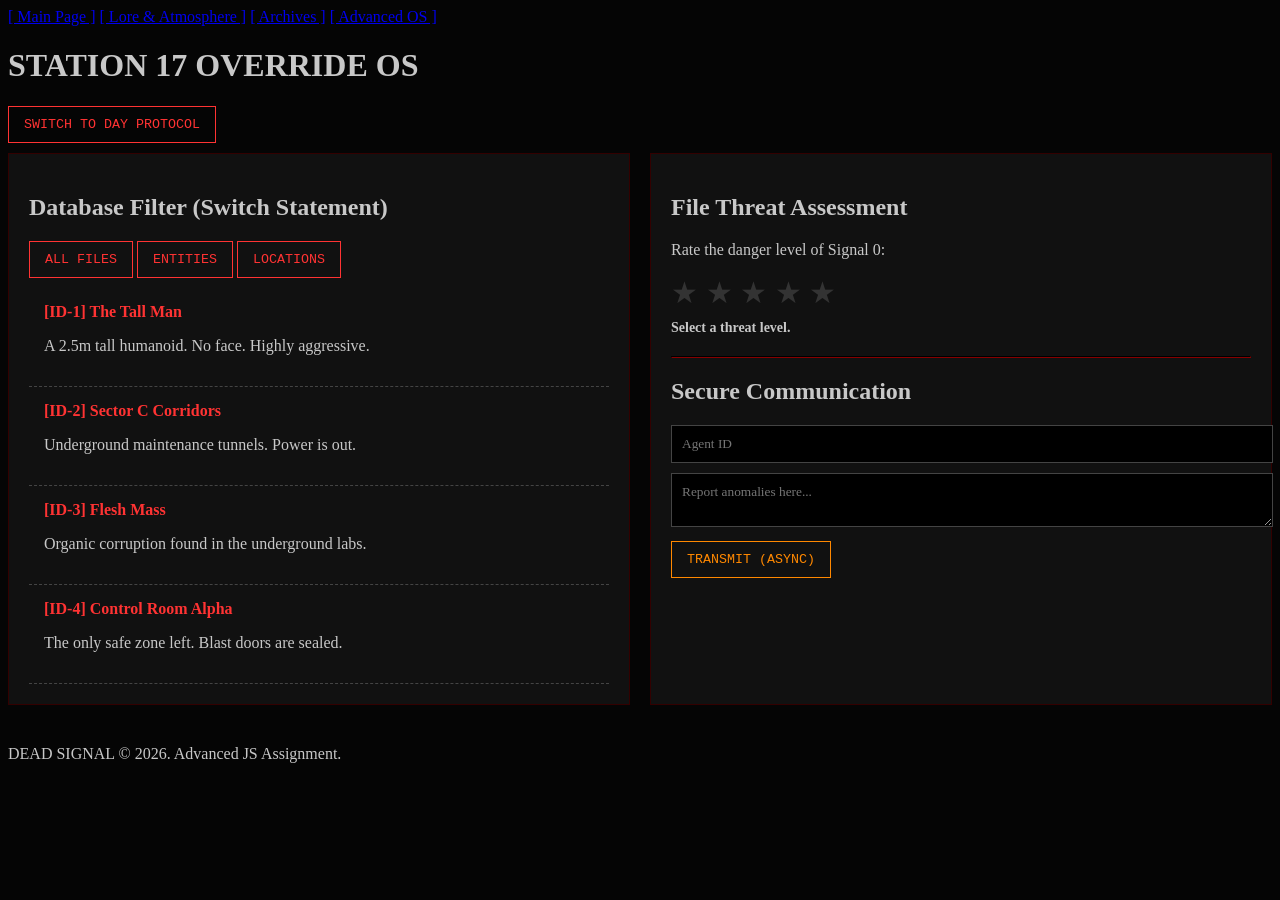
<file: terminal-os.html>
<!DOCTYPE html>
<html lang="en">
<head>
    <meta charset="UTF-8">
    <meta name="viewport" content="width=device-width, initial-scale=1.0">
    <title>DEAD SIGNAL - Advanced OS</title>
    <link href="css/terminal-os.css" rel="stylesheet">
</head>
<body id="os-body" class="night-mode">


    <audio id="click-sound" src="sounds/click.mp3" preload="auto"></audio>
    <audio id="error-sound" src="sounds/error.mp3" preload="auto"></audio>

    <div class="container">
        <nav class="nav-menu" id="keyboard-nav" tabindex="0">
            <a href="index.html" class="nav-item">[ Main Page ]</a>
            <a href="story.html" class="nav-item">[ Lore & Atmosphere ]</a>
            <a href="archive.html" class="nav-item">[ Archives ]</a>
            <a href="terminal-os.html" class="nav-item active">[ Advanced OS ]</a>
        </nav>

        <header class="os-header">
            <h1 class="glitch-text">STATION 17 OVERRIDE OS</h1>
            <button id="theme-btn" class="sys-btn">Switch to Day Protocol</button>
        </header>

        <div class="os-grid">
            
            <section class="os-panel">
                <h2>Database Filter (Switch Statement)</h2>
                <div class="filter-controls">
                    <button class="filter-btn sys-btn" data-category="all">All Files</button>
                    <button class="filter-btn sys-btn" data-category="entity">Entities</button>
                    <button class="filter-btn sys-btn" data-category="location">Locations</button>
                </div>
                <div id="database-output" class="db-output">
                </div>
            </section>

            <section class="os-panel">
                <h2>File Threat Assessment</h2>
                <p>Rate the danger level of Signal 0:</p>
                <div class="star-rating" id="threat-rating">
                    <span class="star" data-value="1">★</span>
                    <span class="star" data-value="2">★</span>
                    <span class="star" data-value="3">★</span>
                    <span class="star" data-value="4">★</span>
                    <span class="star" data-value="5">★</span>
                </div>
                <p id="rating-feedback" class="feedback-msg">Select a threat level.</p>

                <hr style="border-color: #330000; margin: 20px 0;">

                <h2>Secure Communication</h2>
                <form id="async-contact-form">
                    <input type="text" id="agent-name" placeholder="Agent ID" required>
                    <textarea id="agent-msg" placeholder="Report anomalies here..." required></textarea>
                    <button type="submit" class="sys-btn alert-btn">Transmit (Async)</button>
                </form>
                <div id="async-response" class="feedback-msg" style="display: none;"></div>
            </section>
        </div>

        <footer>
            <p>DEAD SIGNAL © 2026. Advanced JS Assignment.</p>
        </footer>
    </div>

    <script src="js/terminal-os.js"></script>
</body>
</html>
</file>
<file: css/style.css>
body {
    background-color: #0a0a0a;
    color: #c8c8c8;
    font-family: 'Courier New', Courier, monospace;
    margin: 0;
    padding: 20px;
    background-image: radial-gradient(circle at 50% 0%, #1a1a1a 0%, #0a0a0a 70%);
}

.container {
    max-width: 850px;
    margin: 0 auto;
    background-color: #111111;
    border: 1px solid #222;
    padding: 30px;
    box-shadow: 0 0 20px rgba(0, 0, 0, 0.8);
}

.nav-menu {
    display: flex;
    justify-content: center;
    gap: 20px;
    margin-bottom: 30px;
    padding-bottom: 20px;
    border-bottom: 1px solid #330000;
}

.nav-menu a { color: #888; text-decoration: none; font-size: 18px; font-weight: bold; transition: color 0.2s; }
.nav-menu a:hover { color: #ff0000; }
.nav-menu a.active { color: #aa0000; text-shadow: 0 0 5px #aa0000; }


h1, h2 { color: #ffffff; text-transform: uppercase; font-weight: normal; }
h1 { text-align: center; font-size: 28px; margin-bottom: 5px; }
.subtitle { text-align: center; color: #888; font-style: italic; margin-top: 0; margin-bottom: 30px; }       

p {
    line-height: 1.6;
    font-size: 15px;
}

footer {
    margin-top: 40px;
    text-align: center;
    font-size: 12px;
    color: #666;
    border-top: 1px solid #222;
    padding-top: 20px;
}


/*devblog.html*/
.dev-box {
    background: #151515;
    border: 1px solid #330000;
    padding: 25px;
    margin-bottom: 30px;
}

.disclaimer {
    color: #ff3333;
    font-weight: bold;
    border-left: 3px solid #ff0000;
    padding-left: 15px;
    margin-bottom: 30px;
}

.credits-list {
    list-style-type: square;
    padding-left: 20px;
    color: #aaa;
    font-size: 16px;
}

.credits-list span {
    color: #fff;
    font-weight: bold;
}

.github-link {
    display: inline-block;
    background-color: #aa0000;
    color: white;
    text-decoration: none;
    padding: 10px 20px;
    font-size: 16px;
    font-weight: bold;
    margin-top: 15px;
    border: 1px solid #ff0000;
    transition: all 0.2s;
}

.github-link:hover {
    background-color: #ff0000;
    color: #000;
    box-shadow: 0 0 10px #ff0000;
}


/*guide.html*/

table {
    width: 100%;
    border-collapse: collapse;
    margin-bottom: 40px;
    background-color: #151515;
}

th, td {
    padding: 12px 15px;
    text-align: left;
    border: 1px solid #330000;
}

th {
    background-color: #1a0000;
    color: #ff3333;
    font-weight: bold;
    letter-spacing: 1px;
}

tbody tr:nth-child(even) {
    background-color: #111111;
}

tbody tr:hover {
    background-color: #220000;
    transition: background-color 0.3s;
}

.threat-fatal { color: #ff0000; font-weight: bold; }
.threat-high { color: #ff8800; }
.threat-medium { color: #aaaa00; }

/* index.html*/

.banner {
    width: 100%;
    display: block;
    margin-bottom: 20px;
    border-bottom: 2px solid #330000;
}

.download-section {
    background-color: #1a1a1a;
    padding: 20px;
    border: 1px solid #333;
    margin: 30px 0;
    display: flex;
    align-items: center;
    justify-content: space-between;
}

.download-btn {
    background-color: #aa0000;
    color: white;
    text-decoration: none;
    padding: 12px 24px;
    font-size: 18px;
    font-weight: bold;
    border: 2px solid #ff0000;
    transition: all 0.2s ease;
    text-transform: uppercase;
}

.download-btn:hover {
    background-color: #ff0000;
    color: #000;
    box-shadow: 0 0 10px #ff0000;
    cursor: pointer;
}

.media-grid {
    display: grid;
    grid-template-columns: 1fr 1fr;
    gap: 15px;
    margin-top: 30px;
}

.media-grid iframe, .media-grid img, .media-grid video {
    width: 100%;
    height: auto;
    border: 1px solid #333;
    background-color: #000;
}

.trailer {
    grid-column: 1 / -1;
    aspect-ratio: 16 / 9;
}

.screenshot:hover {
    border-color: #aa0000;
    transform: scale(1.02);
    transition: all 0.3s ease;
}

.tags {
    color: #888;
    font-size: 13px;
}
.tags span {
    background: #222;
    padding: 3px 8px;
    margin-right: 5px;
    border-radius: 3px;
}

/*story.html*/

.lore-block {
    display: flex;
    align-items: center;
    gap: 20px;
    margin-bottom: 40px;
    background: #151515;
    border: 1px solid #222;
    padding: 20px;
}

.lore-block:nth-child(even) { flex-direction: row-reverse; }

.lore-text {
    flex: 1;
    font-size: 14px;
    line-height: 1.6;
}

.lore-text ul {
    padding-left: 20px;
    color: #aaa;
}

.lore-image {
    flex: 1;
    max-width: 50%;
    min-width: 0;
}
        
.lore-image img { 
    width: 100%;
    height: auto;
    display: block; 
    border: 1px solid #440000;
}

.creepy-quote {
    color: #ff3333;
    font-weight: bold;
    font-size: 16px;
    padding: 10px 15px;
    border-left: 3px solid #ff0000;
    background: rgba(255, 0, 0, 0.05);
    margin: 15px 0;
    text-transform: uppercase;
    letter-spacing: 2px;
}

.portrait-image {
    flex: 1;
    max-width: 50%;
    min-width: 0; 
    display: flex;
    justify-content: center;
    align-items: center;
}

.portrait-image img {
    width: 250px !important; 
    height: 250px !important; 
    max-width: 100%;
    object-fit: cover !important; 
    border-radius: 50% !important;
    border: 3px solid #aa0000;
    box-shadow: 0 0 20px rgba(170, 0, 0, 0.4);
    display: block;
}




/* Suggestions form */
.suggest-form {
    margin-top: 10px;
}

.suggest-form label {
    display: block;
    color: #fff;
    font-size: 14px;
    text-transform: uppercase;
    letter-spacing: 1px;
    margin-bottom: 6px;
}

.form-row {
    margin-bottom: 20px;
}

.suggest-form input[type="text"],
.suggest-form input[type="email"],
.suggest-form select,
.suggest-form textarea {
    width: 100%;
    box-sizing: border-box;
    background-color: #0a0a0a;
    color: #c8c8c8;
    border: 1px solid #330000;
    padding: 10px;
    font-family: 'Courier New', Courier, monospace;
    font-size: 15px;
    outline: none;
}

.suggest-form textarea {
    min-height: 140px;
    resize: vertical;
    line-height: 1.5;
}

.suggest-form input:focus,
.suggest-form select:focus,
.suggest-form textarea:focus {
    border-color: #aa0000;
    box-shadow: 0 0 6px rgba(170, 0, 0, 0.5);
}

.suggest-form input::placeholder,
.suggest-form textarea::placeholder {
    color: #555;
}

.suggest-form button {
    background-color: transparent;
    color: #aa0000;
    border: 1px solid #aa0000;
    padding: 10px 25px;
    font-family: 'Courier New', Courier, monospace;
    font-size: 15px;
    font-weight: bold;
    text-transform: uppercase;
    cursor: pointer;
    transition: background-color 0.2s, color 0.2s;
}

.suggest-form button:hover {
    background-color: #aa0000;
    color: #ffffff;
}

.form-hint {
    color: #666;
    font-size: 12px;
    margin-top: 8px;
}



.grid-layout h2, .grid-layout h3 { 
    color: #ffffff; 
    text-transform: uppercase; 
    font-weight: normal; 
}


.grid-layout {
    display: grid;
    min-height: 100vh;
    grid-template-columns: 250px 1fr;
    grid-template-rows: auto 1fr auto;
    grid-template-areas:
        "header header"
        "sidebar main"
        "footer footer";
}


.layout-header { grid-area: header; background-color: #111; border-bottom: 2px solid #330000; padding: 15px 30px; }
.layout-sidebar { grid-area: sidebar; background-color: #0a0a0a; border-right: 1px solid #222; padding: 20px; }
.layout-main { grid-area: main; padding: 30px; background-image: radial-gradient(circle at 50% 0%, #1a1a1a 0%, #050505 80%); }
.layout-footer { grid-area: footer; background-color: #111; border-top: 1px solid #222; text-align: center; padding: 15px; color: #666; font-size: 12px; }


.flex-navbar {
    display: flex; 
    justify-content: space-between; 
    align-items: center; 
}

.logo {
    font-size: 24px;
    color: #ff3333;
    font-weight: bold;
    text-transform: uppercase;
    text-shadow: 0 0 10px #aa0000;
}

.nav-links {
    display: flex;
    gap: 20px; 
    list-style: none;
    margin: 0;
    padding: 0;
}

.nav-links a {
    color: #888;
    text-decoration: none;
    font-size: 16px;
    font-weight: bold;
    transition: color 0.2s;
}
.nav-links a:hover, .nav-links a.active { color: #aa0000; }


.cards-container {
    display: flex; 
    gap: 20px; 
    align-items: stretch; 
    margin-bottom: 50px;
}

.card {
    flex: 1; 
    display: flex;
    flex-direction: column;
    background: #111;
    border: 1px solid #330000;
    padding: 15px;
    transition: transform 0.3s ease, box-shadow 0.3s ease;
}

.card:hover {
    transform: translateY(-10px); 
    box-shadow: 0 10px 20px rgba(170, 0, 0, 0.4);
}

.card img {
    width: 100%;
    height: 150px;
    object-fit: cover;
    border: 1px solid #222;
    margin-bottom: 15px;
}

.card h3 { margin: 0 0 10px 0; font-size: 18px; color: #ff3333; }
.card p { flex-grow: 1; font-size: 13px; color: #aaa; line-height: 1.5; margin: 0 0 15px 0; }

.card button {
    background-color: transparent;
    color: #aa0000;
    border: 1px solid #aa0000;
    padding: 10px;
    cursor: pointer;
    text-transform: uppercase;
    font-weight: bold;
    transition: all 0.2s;
}
.card button:hover { background-color: #aa0000; color: #fff; }


.gallery-container {
    display: grid;
    grid-template-columns: repeat(3, 1fr);
    gap: 15px; }

.gallery-item {
    position: relative;
    overflow: hidden;
    border: 1px solid #333;
    aspect-ratio: 4/3;
}

.gallery-item img {
    width: 100%;
    height: 100%;
    object-fit: cover;
    display: block;
    transition: transform 0.5s ease;
}

.gallery-item:hover img {
    transform: scale(1.1);
}

.gallery-caption {
    position: absolute;
    bottom: -100%;
    left: 0;
    width: 100%;
    background: rgba(170, 0, 0, 0.85);
    color: #fff;
    padding: 10px;
    box-sizing: border-box;
    text-align: center;
    font-size: 14px;
    font-weight: bold;
    transition: bottom 0.3s ease;
}



.gallery-item:hover .gallery-caption {
    bottom: 0;
}


.sidebar-menu { list-style: square; padding-left: 20px; color: #666; margin-top: 10px; }
.sidebar-menu li { margin-bottom: 15px; }
.sidebar-menu a { color: #aaa; text-decoration: none; }
.sidebar-menu a:hover { color: #fff; text-decoration: underline; }


.modal {
    display: none; 
    position: fixed;
    z-index: 1000;
    left: 0;
    top: 0;
    width: 100%;
    height: 100%;
    background-color: rgba(0, 0, 0, 0.85);
    justify-content: center;
    align-items: center;
}

.modal-content {
    background-color: #111;
    border: 2px solid #aa0000;
    padding: 30px;
    max-width: 500px;
    width: 90%;
    position: relative;
    box-shadow: 0 0 30px rgba(170, 0, 0, 0.5);
    font-family: 'Courier New', Courier, monospace;
}

.modal-content h3 {
    color: #ff3333;
    margin-top: 0;
    border-bottom: 1px solid #330000;
    padding-bottom: 10px;
}

.modal-content p {
    color: #c8c8c8;
    font-size: 15px;
    line-height: 1.6;
}

.close-btn {
    position: absolute;
    top: 10px;
    right: 15px;
    color: #888;
    font-size: 24px;
    font-weight: bold;
    cursor: pointer;
    transition: color 0.2s;
}

.close-btn:hover {
    color: #ff0000;
} 



.responsive-typography-title {
    color: #ff3333;
    text-transform: uppercase;
    font-weight: bold;
    margin-bottom: 15px;
    font-family: 'Courier New', Courier, monospace;
}

.responsive-typography-text {
    color: #aaa;
    margin-bottom: 30px;
    font-family: 'Courier New', Courier, monospace;
}

@media (max-width: 767px) {
    .responsive-typography-title { font-size: 24px; }
    .responsive-typography-text { font-size: 14px; }
}

@media (min-width: 768px) and (max-width: 991px) {
    .responsive-typography-title { font-size: 32px; }
    .responsive-typography-text { font-size: 16px; }
}

@media (min-width: 992px) {
    .responsive-typography-title { font-size: 42px; }
    .responsive-typography-text { font-size: 18px; }
}

.pure-css-cards {
    display: flex;
    flex-wrap: wrap;
    gap: 20px;
    font-family: 'Courier New', Courier, monospace;
}

.pure-card {
    background-color: #111;
    border: 1px solid #aa0000;
    padding: 20px;
    box-sizing: border-box;
}

.pure-card h4 {
    color: #fff;
    border-bottom: 1px dashed #330000;
    padding-bottom: 10px;
}

.pure-card p {
    color: #888;
    font-size: 14px;
}

@media (min-width: 992px) {
    .pure-card {
        flex: 1 1 calc(33.333% - 20px);
    }
}

@media (min-width: 768px) and (max-width: 991px) {
    .pure-card {
        flex: 1 1 calc(50% - 20px);
    }
}

@media (max-width: 767px) {
    .pure-card {
        flex: 1 1 100%;
    }
}


.terminal-container {
    max-width: 850px;
    margin: 0 auto;
    background-color: #111;
    border: 1px solid #330000;
    padding: 30px;
    box-shadow: 0 0 20px rgba(0, 0, 0, 0.8);
    margin-bottom: 40px;
}

#system-clock {
    text-align: right;
    color: #ff3333;
    font-family: 'Courier New', Courier, monospace;
    font-size: 14px;
    border-bottom: 1px dashed #330000;
    padding-bottom: 10px;
    margin-bottom: 20px;
}

.bg-override-btn {
    background: #220000;
    color: #ff3333;
    border: 1px solid #ff0000;
    padding: 8px 15px;
    cursor: pointer;
    font-family: inherit;
    text-transform: uppercase;
    font-size: 12px;
    display: block;
    margin: 0 auto 30px auto;
    transition: all 0.3s;
}

.bg-override-btn:hover { background: #ff0000; color: #000; }

.accordion { margin-bottom: 30px; border: 1px solid #222; }

.acc-btn {
    background-color: #1a1a1a;
    color: #c8c8c8;
    cursor: pointer;
    padding: 15px;
    width: 100%;
    text-align: left;
    border: none;
    border-bottom: 1px solid #222;
    outline: none;
    font-family: 'Courier New', Courier, monospace;
    font-size: 16px;
    transition: 0.3s;
}

.acc-btn:hover, .acc-btn.active { background-color: #330000; color: #fff; }

.acc-content {
    padding: 0 15px;
    background-color: #0a0a0a;
    max-height: 0;
    overflow: hidden;
    transition: max-height 0.3s ease-out;
}

.acc-content p { padding: 15px 0; margin: 0; font-size: 14px; }

.secure-form { background: #050505; padding: 20px; border: 1px solid #330000; }

.form-group { margin-bottom: 15px; }

.form-group label { display: block; color: #888; margin-bottom: 5px; font-size: 14px; }

.form-group input { 
    width: 100%; padding: 10px; background: #111; color: #fff; 
    border: 1px solid #440000; font-family: inherit; box-sizing: border-box;
}

.form-group input:focus { outline: none; border-color: #ff0000; }

.error-message { color: #ff3333; font-size: 13px; margin-top: 10px; display: none; }
.success-message { color: #00ff00; font-size: 13px; margin-top: 10px; display: none; }

.submit-btn {
    background: #aa0000; color: #fff; border: none; padding: 10px 20px;
    cursor: pointer; font-family: inherit; text-transform: uppercase;
}

.submit-btn:hover { background: #ff0000; }

.emergency-btn {
    background: transparent; color: #ff8800; border: 2px solid #ff8800;
    padding: 15px 30px; font-size: 16px; cursor: pointer; text-transform: uppercase;
    width: 100%; margin-top: 20px;
}

.emergency-btn:hover { background: #ff8800; color: #000; }

.js-modal {
    display: none; position: fixed; z-index: 2000; left: 0; top: 0;
    width: 100%; height: 100%; background-color: rgba(0,0,0,0.9);
    justify-content: center; align-items: center;
}

.js-modal-content {
    background-color: #111; border: 2px solid #ff8800; padding: 30px;
    width: 400px; text-align: center; position: relative;
}

.js-close-btn {
    position: absolute; top: 10px; right: 15px; color: #888;
    font-size: 24px; cursor: pointer;
}

.js-close-btn:hover { color: #ff8800; }
</file>
<file: css/terminal-os.css>
.night-mode {
    background-color: #050505;
    color: #c8c8c8;
}

.day-mode {
    background-color: #dcdcdc;
    color: #111;
}

.night-mode .os-panel { background-color: #111; border: 1px solid #330000; }
.day-mode .os-panel { background-color: #fff; border: 1px solid #999; box-shadow: 0 5px 15px rgba(0,0,0,0.1); }


.os-grid {
    display: grid;
    grid-template-columns: 1fr 1fr;
    gap: 20px;
    margin-bottom: 40px;
}

@media (max-width: 768px) {
    .os-grid { grid-template-columns: 1fr; }
}

.os-panel {
    padding: 20px;
    transition: background-color 0.3s, border-color 0.3s;
}

.sys-btn {
    background-color: transparent;
    color: #ff3333;
    border: 1px solid #ff3333;
    padding: 10px 15px;
    font-family: 'Courier New', Courier, monospace;
    cursor: pointer;
    text-transform: uppercase;
    transition: all 0.2s;
    margin-bottom: 10px;
}

.day-mode .sys-btn { color: #880000; border-color: #880000; }
.sys-btn:hover { background-color: #ff3333; color: #000; }
.day-mode .sys-btn:hover { background-color: #880000; color: #fff; }

.alert-btn { color: #ff8800; border-color: #ff8800; }
.alert-btn:hover { background-color: #ff8800; color: #000; }


.star-rating {
    font-size: 30px;
    cursor: pointer;
    color: #333; 
}

.day-mode .star-rating { color: #ccc; }

.star.active {
    color: #ff0000;
}

.feedback-msg {
    margin-top: 10px;
    font-size: 14px;
    font-weight: bold;
}

#async-contact-form input, #async-contact-form textarea {
    width: 100%;
    padding: 10px;
    margin-bottom: 10px;
    background-color: #000;
    color: #fff;
    border: 1px solid #444;
    font-family: inherit;
}
.day-mode #async-contact-form input, .day-mode #async-contact-form textarea {
    background-color: #eee; color: #000; border-color: #ccc;
}

.db-item {
    padding: 15px;
    border-bottom: 1px dashed #444;
}
.db-item h4 { margin: 0 0 5px 0; color: #ff3333; }
.day-mode .db-item h4 { color: #880000; }

.nav-item:focus {
    outline: 2px solid #ff0000;
    background-color: rgba(255, 0, 0, 0.2);
}

.glitch-text {
    animation: glitch-anim 2s infinite;
}

@keyframes glitch-anim {
    0% { transform: translate(0) }
    20% { transform: translate(-2px, 2px) }
    40% { transform: translate(-2px, -2px) }
    60% { transform: translate(2px, 2px) }
    80% { transform: translate(2px, -2px) }
    100% { transform: translate(0) }
}

.fade-in {
    animation: fadeIn 0.5s ease-in-out;
}
@keyframes fadeIn {
    from { opacity: 0; transform: translateY(10px); }
    to { opacity: 1; transform: translateY(0); }
}
</file>
